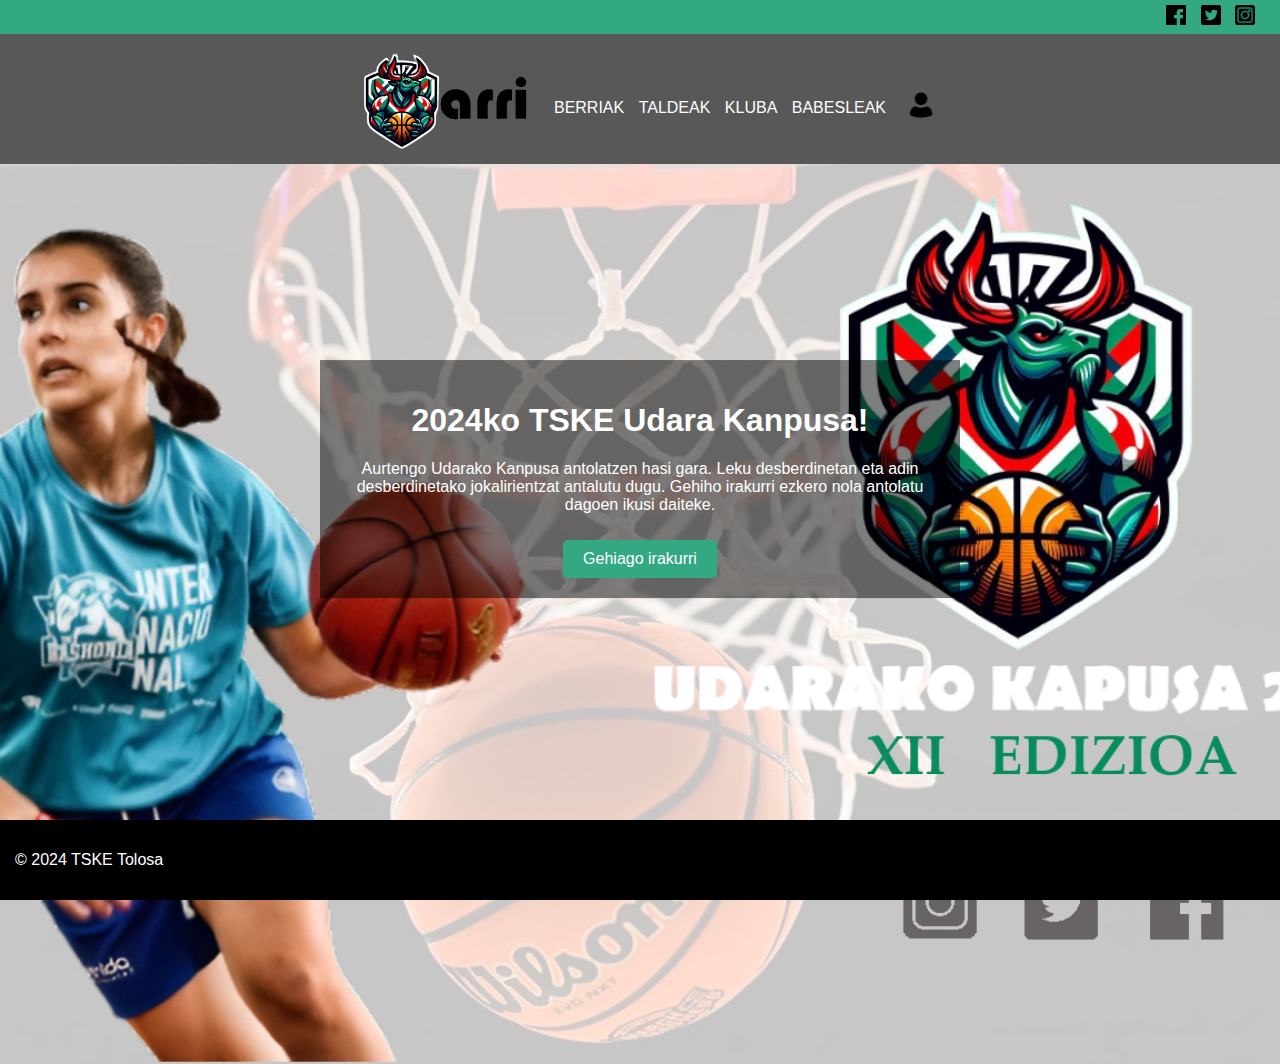
<file: index.html>
<!DOCTYPE html>
<html lang="eu">

<head>
  <meta charset="UTF-8">
  <meta name="viewport" content="width=device-width, initial-scale=1.0">
  <title>Tolosako Saskibaloiko Kirol Elkartea</title>
  <link rel="stylesheet" href="./css/styles.css">
</head>
<script src="chatbot.js"></script>

<body>
  <div class="top-bar">
    <div class="social-media">
      <a href="#" class="social-icon"><img src="./img/facebook_logo.png" alt="Facebook"></a>
      <a href="#" class="social-icon"><img src="./img/twitter_logo.png" alt="Twitter"></a>
      <a href="#" class="social-icon"><img src="./img/instagram_logo.png" alt="Instagram"></a>
    </div>
  </div>

  <header class="main-header">
    <div class="logo">
      <img src="./img/club_patrocinador_sin_fondo.png" alt="Logo del club" />
    </div>

    <nav>
      <input type="checkbox" id="nav" class="hidden" />
      <label for="nav" class="nav-open" style="display: inline-block; position: relative"><i></i><i></i><i></i></label>
      <div class="nav-container">
        <ul>
            <li><a href="news.html">berriak</a></li>
          <li class="has-submenu">
            <div class="backList">
              <a href="#">taldeak</a>
            </div>
            <div class="submenu">
              <ul>
                <li><a href="#">partiduak</a></li>
                <li><a href="#">estatistikak</a></li>
              </ul>
            </div>
          </li>
          <li class="has-submenu">
            <a href="#">kluba</a>
            <div class="submenu">
              <ul>
                <li><a href="historia.html">historia</a></li>
                <li><a href="organigrama.html">organigrama</a></li>
                <li><a href="#">instalazioak</a></li>
                <li><a href="kontaktua.html">kontaktua</a></li>
              </ul>
            </div>
          </li>
          <li><a href="#">babesleak</a></li>
        </ul>
      </div>
    </nav>
    <div class="login-icon">
      <a href="login.html"><img src="./img/login-icon.png" alt="Iniciar sesión" /></a>
    </div>
  </header>
  <div class="news-slider">
    <div class="slide">
      <img src="./img/CAMPUS VERANO.png" alt="Noticia 1">
      <div class="news-overlay">
        <h1>2024ko TSKE Udara Kanpusa!</h1>
        <p>Aurtengo Udarako Kanpusa antolatzen hasi gara. Leku desberdinetan eta adin desberdinetako
          jokalirientzat antalutu dugu. Gehiho irakurri ezkero nola antolatu dagoen ikusi daiteke.</p>
        <a href="./news/noticia1.html" class="read-more-btn">Gehiago irakurri</a>
      </div>
    </div>
    <div class="slide">
      <img src="./img/TSKE FINALERA.jpg" alt="Noticia 2">
      <div class="news-overlay">
        <h1>arri TSKE Gaztelu eta arri BKL Pagoeta, Gipuzkoako Nesken Liga finalera</h1>
        <p>Aurreko astean jokatutako partidua irabazi ondoren, Arri BKL Pagoeta taldeak finalera iritsi da.
          Partida horretan, taldearen defentsa eta erasoaren arteko oreka izugarria izan zen, eta horrek
          aukera eman zion taldeari finalerako txartela lortzeko.</p>
        <a href="./news/noticia2.html" class="read-more-btn">Gehiago irakurri</a>
      </div>
    </div>
    <div class="slide">
      <img src="./img/EL IGOERAA.jpeg" alt="Noticia 2">
      <div class="news-overlay">
        <h1>Euskal Ligarako Igoera Faseak</h1>
        <p>Jardunaldi honeta Euskal Ligarako Igoera faseak ditugu, Junior eta Kadete Errendimenduan.</p>
        <a href="./news/noticia3.html" class="read-more-btn">Gehiago irakurri</a>
      </div>
    </div>
    <main>
  </div>
  </main>
  <footer>
    <p>&copy; 2024 TSKE Tolosa</p>
  </footer>
  <script src="script.js"></script>
</body>

</html>
</file>
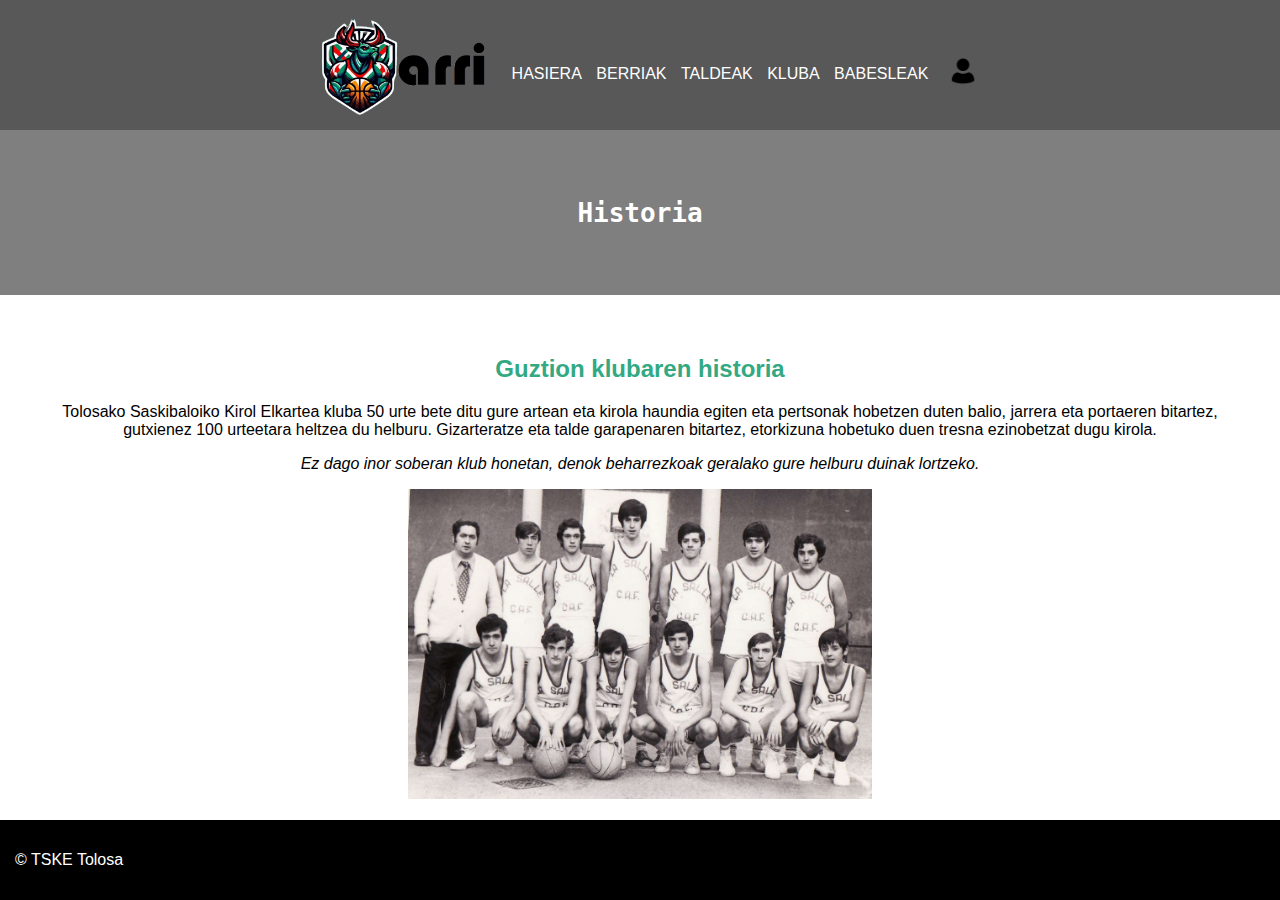
<file: historia.html>
<!DOCTYPE html>
<html lang="eu">

<head>
    <meta charset="UTF-8">
    <meta name="viewport" content="width=device-width, initial-scale=1.0">
    <title>Historia - Tolosako Saskibaloiko Kirol Elkartea</title>
    <link rel="stylesheet" href="./css/historia.css">
    <link rel="stylesheet" href="css/styles.css">
</head>

<body>
    <header class="main-header">
        <div class="logo">
            <img src="./img/club_patrocinador_sin_fondo.png" alt="Logo del club" />
        </div>

        <nav>
            <input type="checkbox" id="nav" class="hidden" />
            <label for="nav" class="nav-open"
                style="display: inline-block; position: relative"><i></i><i></i><i></i></label>
            <div class="nav-container">
                <ul>
                    <li><a href="index.html">hasiera</a></li>
                    <li><a href="news.html">berriak</a></li>
                    <li class="has-submenu">
                        <a href="#">taldeak</a>
                        <div class="submenu">
                            <ul>
                                <li><a href="#">partiduak</a></li>
                                <li><a href="#">estatistikak</a></li>
                            </ul>
                        </div>
                    </li>
                    <li class="has-submenu">
                        <a href="#">kluba</a>
                        <div class="submenu">
                            <ul>
                                <li><a href="historia.html">historia</a></li>
                                <li><a href="organigrama.html">organigrama</a></li>
                                <li><a href="#">instalazioak</a></li>
                                <li><a href="kontaktua.html">kontaktua</a></li>
                            </ul>
                        </div>
                    </li>
                    <li><a href="#">babesleak</a></li>
                </ul>
            </div>
        </nav>
        <div class="login-icon">
            <a href="login.html"><img src="./img/login-icon.png" alt="Iniciar sesión" /></a>
        </div>
    </header>
    <div class="header-orrialde-tituloa">
        <h1 style="font-family:monospace; position: relative;  z-index: 1;">Historia</h1>
    </div>
    <main>
        <section class="news-container">
            <div class="content">
                <div class="content-text">
                    <h2>Guztion klubaren historia</h2>
                    <p> Tolosako Saskibaloiko Kirol Elkartea kluba 50 urte bete ditu gure artean eta kirola haundia
                        egiten eta pertsonak hobetzen duten balio, jarrera eta portaeren bitartez,
                        gutxienez 100 urteetara heltzea du helburu. Gizarteratze eta talde garapenaren bitartez,
                        etorkizuna hobetuko duen tresna ezinobetzat dugu kirola.</p>
                    <p><i>Ez dago inor soberan klub honetan, denok beharrezkoak geralako gure helburu duinak
                            lortzeko.</i></p>
                </div>
                <div class="content-image">
                    <img class="historia-irudia" src="img/TSKE OLD TEAM.jpg" alt="IRUDIAK">
                </div>
            </div>
        </section>
    </main>
    <footer>
        <p>&copy; TSKE Tolosa </p>
    </footer>

    <script src="script.js"></script>
</body>

</html>
</file>
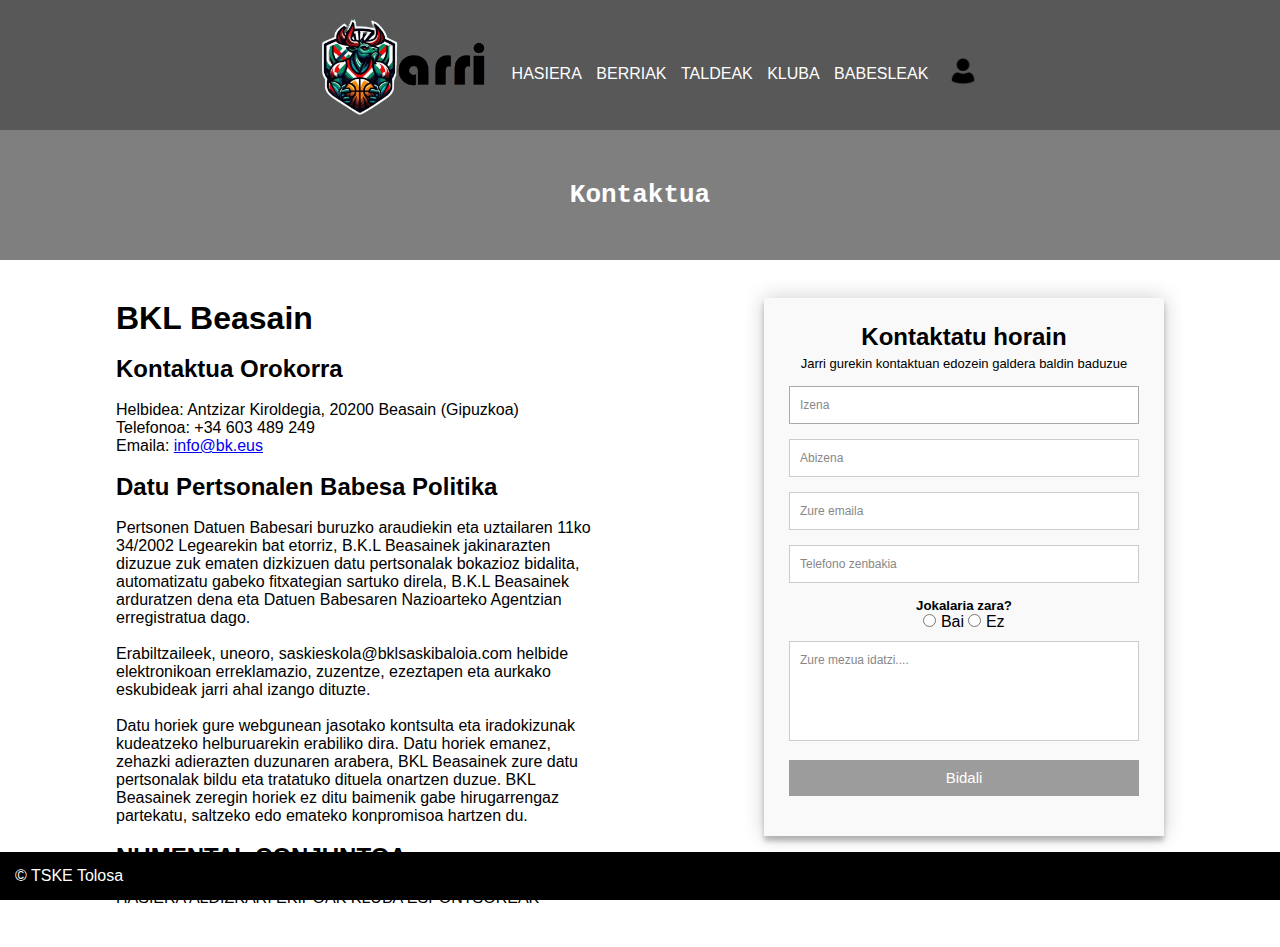
<file: kontaktua.html>
<!DOCTYPE html>
<html lang="eu">

<head>
    <meta charset="UTF-8">
    <meta name="viewport" content="width=device-width, initial-scale=1.0">
    <title>Kontaktua - Tolosako Saskibaloiko Kirol Elkartea</title>
    <link rel="stylesheet" href="./css/kontaktua.css">
</head>

<body>
    <header class="main-header">
        <div class="logo">
            <img src="./img/club_patrocinador_sin_fondo.png" alt="Logo del club" />
        </div>

        <nav>
            <input type="checkbox" id="nav" class="hidden" />
            <label for="nav" class="nav-open"
                style="display: inline-block; position: relative"><i></i><i></i><i></i></label>
            <div class="nav-container">
                <ul>
                    <li><a href="index.html">hasiera</a></li>
                    <li><a href="news.html">berriak</a></li>
                    <li class="has-submenu">
                        <a href="#">taldeak</a>
                        <div class="submenu">
                            <ul>
                                <li><a href="#">partiduak</a></li>
                                <li><a href="#">estatistikak</a></li>
                            </ul>
                        </div>
                    </li>
                    <li class="has-submenu">
                        <a href="#">kluba</a>
                        <div class="submenu">
                            <ul>
                                <li><a href="historia.html">historia</a></li>
                                <li><a href="organigrama.html">organigrama</a></li>
                                <li><a href="#">instalazioak</a></li>
                                <li><a href="kontaktua.html">kontaktua</a></li>
                            </ul>
                        </div>
                    </li>
                    <li><a href="#">babesleak</a></li>
                </ul>
            </div>
        </nav>
        <div class="login-icon">
            <a href="login.html"><img src="./img/login-icon.png" alt="Iniciar sesión" /></a>
        </div>
    </header>
    <div class="header-orrialde-tituloa">
        <h1 style="font-family:monospace; position: relative;  z-index: 1;">Kontaktua</h1>
    </div>
    <main>
        <div class="parent">
            <div class="div1">
                <div class="kontaktuaInformazioa">

                    <h1>BKL Beasain</h1>
                    <br />
                    <h2>Kontaktua Orokorra</h2>
                    <br />
                    <p>Helbidea: Antzizar Kiroldegia, 20200 Beasain (Gipuzkoa)</p>
                    <p>Telefonoa: +34 603 489 249</p>
                    <p>Emaila: <a href="mailto:info@bk.eus">info@bk.eus</a></p>
                    <br />
                    <h2>Datu Pertsonalen Babesa Politika</h2>
                    <br />
                    <p>Pertsonen Datuen Babesari buruzko araudiekin eta uztailaren 11ko 34/2002 Legearekin bat etorriz,
                        B.K.L Beasainek jakinarazten dizuzue zuk ematen dizkizuen datu pertsonalak bokazioz bidalita,
                        automatizatu gabeko fitxategian sartuko direla, B.K.L Beasainek arduratzen dena eta Datuen
                        Babesaren Nazioarteko Agentzian erregistratua dago.</p>
                    <br />

                    <p>Erabiltzaileek, uneoro, saskieskola@bklsaskibaloia.com helbide elektronikoan erreklamazio,
                        zuzentze, ezeztapen eta aurkako eskubideak jarri ahal izango dituzte.</p> <br />

                    <p>Datu horiek gure webgunean jasotako kontsulta eta iradokizunak kudeatzeko helburuarekin erabiliko
                        dira. Datu horiek emanez, zehazki adierazten duzunaren arabera, BKL Beasainek zure datu
                        pertsonalak bildu eta tratatuko dituela onartzen duzue. BKL Beasainek zeregin horiek ez ditu
                        baimenik gabe hirugarrengaz partekatu, saltzeko edo emateko konpromisoa hartzen du.</p> <br />

                    <h2>NUMENTAL CONJUNTOA</h2> <br />

                    <p>HASIERA ALDIZKARI EKIPOAK KLUBA ESPONTSOREAK</p>
                </div>
            </div>
            <div class="div2">
                <section class="news-container">
                    <div class="content">
                        <div class="content-text">
                            <div class="container">
                                <form id="contact" action="" method="post">
                                    <h2>Kontaktatu horain</h2>
                                    <h4>Jarri gurekin kontaktuan edozein galdera baldin baduzue</h4>
                                    <fieldset>
                                        <input placeholder="Izena" type="text" tabindex="1" required autofocus>
                                    </fieldset>
                                    <fieldset>
                                        <input placeholder="Abizena" type="text" tabindex="1" required autofocus>
                                    </fieldset>
                                    <fieldset>
                                        <input placeholder="Zure emaila" type="email" tabindex="2" required>
                                    </fieldset>
                                    <fieldset>
                                        <input placeholder="Telefono zenbakia" type="tel" tabindex="3" required>
                                    </fieldset>
                                    <fieldset>
                                        <h5>Jokalaria zara?</h5>
                                        <input type="radio" id="jokalaria" name="jokalaria" value="jokalaria">
                                        <label for="jokalaria">Bai</label>
                                        <input type="radio" id="nojokalaria" name="jokalaria" value="ezjokalaria">
                                        <label for="ezjokalaria">Ez</label>
                                    </fieldset>
                                    <fieldset>
                                        <textarea placeholder="Zure mezua idatzi...." tabindex="5" required></textarea>
                                    </fieldset>
                                    <fieldset>
                                        <button name="submit" type="submit" id="contact-submit"
                                            data-submit="...Sending">Bidali</button>
                                    </fieldset>
                                </form>
                            </div>

                        </div>
                    </div>
                </section>
            </div>
        </div>
    </main>
    <footer>
        <p>&copy; TSKE Tolosa </p>
    </footer>
</body>

</html>
</file>
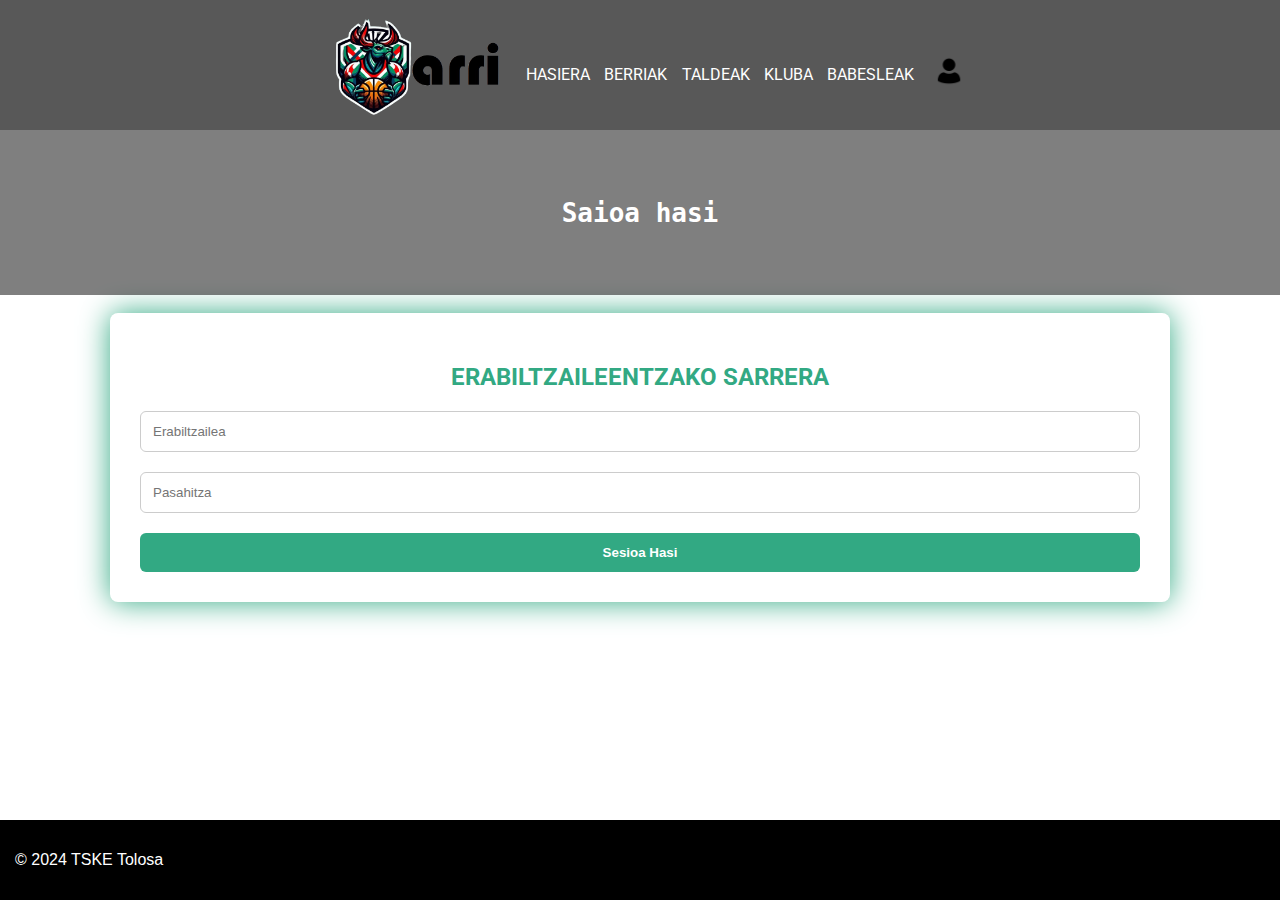
<file: login.html>
<!DOCTYPE html>
<html lang="eu">
<head>
    <meta charset="UTF-8">
    <meta name="viewport" content="width=device-width, initial-scale=1.0">
    <title>SAIOA HASI - Tolosako Saskibaloiko Kirol Elkartea</title>
    <link rel="stylesheet" href="./css/styles.css">
    <link href="https://fonts.googleapis.com/css2?family=Roboto:wght@400;700&display=swap" rel="stylesheet">
</head>

<body>
    <header class="main-header">
        <div class="logo">
          <img src="./img/club_patrocinador_sin_fondo.png" alt="Logo del club" />
        </div>
    
        <nav>
          <input type="checkbox" id="nav" class="hidden" />
          <label for="nav" class="nav-open" style="display: inline-block; position: relative"><i></i><i></i><i></i></label>
          <div class="nav-container">
            <ul>
              <li><a href="index.html">hasiera</a></li>
              <li><a href="news.html">berriak</a></li>
              <li class="has-submenu">
                <a href="#">taldeak</a>
                <div class="submenu">
                  <ul>
                    <li><a href="#">partiduak</a></li>
                    <li><a href="#">estatistikak</a></li>
                  </ul>
                </div>
              </li>
              <li class="has-submenu">
                <a href="#">kluba</a>
                <div class="submenu">
                  <ul>
                    <li><a href="historia.html">historia</a></li>
                    <li><a href="organigrama.html">organigrama</a></li>
                    <li><a href="#">instalazioak</a></li>
                    <li><a href="kontaktua.html">kontaktua</a></li>
                  </ul>
                </div>
              </li>
              <li><a href="#">babesleak</a></li>
            </ul>
          </div>
        </nav>
        <div class="login-icon">
          <a href="login.html"><img src="./img/login-icon.png" alt="Iniciar sesión" /></a>
        </div>
      </header>
    <div class="header-orrialde-tituloa">
        <h1 style="font-family:monospace; position: relative;  z-index: 1;">Saioa hasi</h1>
    </div>
    <br>
    <div style="text-align: center;">
        <form class="login-form" action="procesar_login.php" method="post">
            <h2>ERABILTZAILEENTZAKO SARRERA</h2>
            <input type="text" name="username" placeholder="Erabiltzailea" required>
            <br>
            <input type="password" name="password" placeholder="Pasahitza" required>
            <br>
            <input type="submit" value="Sesioa Hasi">
        </form>
    </div>
    <footer>
        <p>&copy; 2024 TSKE Tolosa</p>
    </footer>
</body>

</html>
</file>
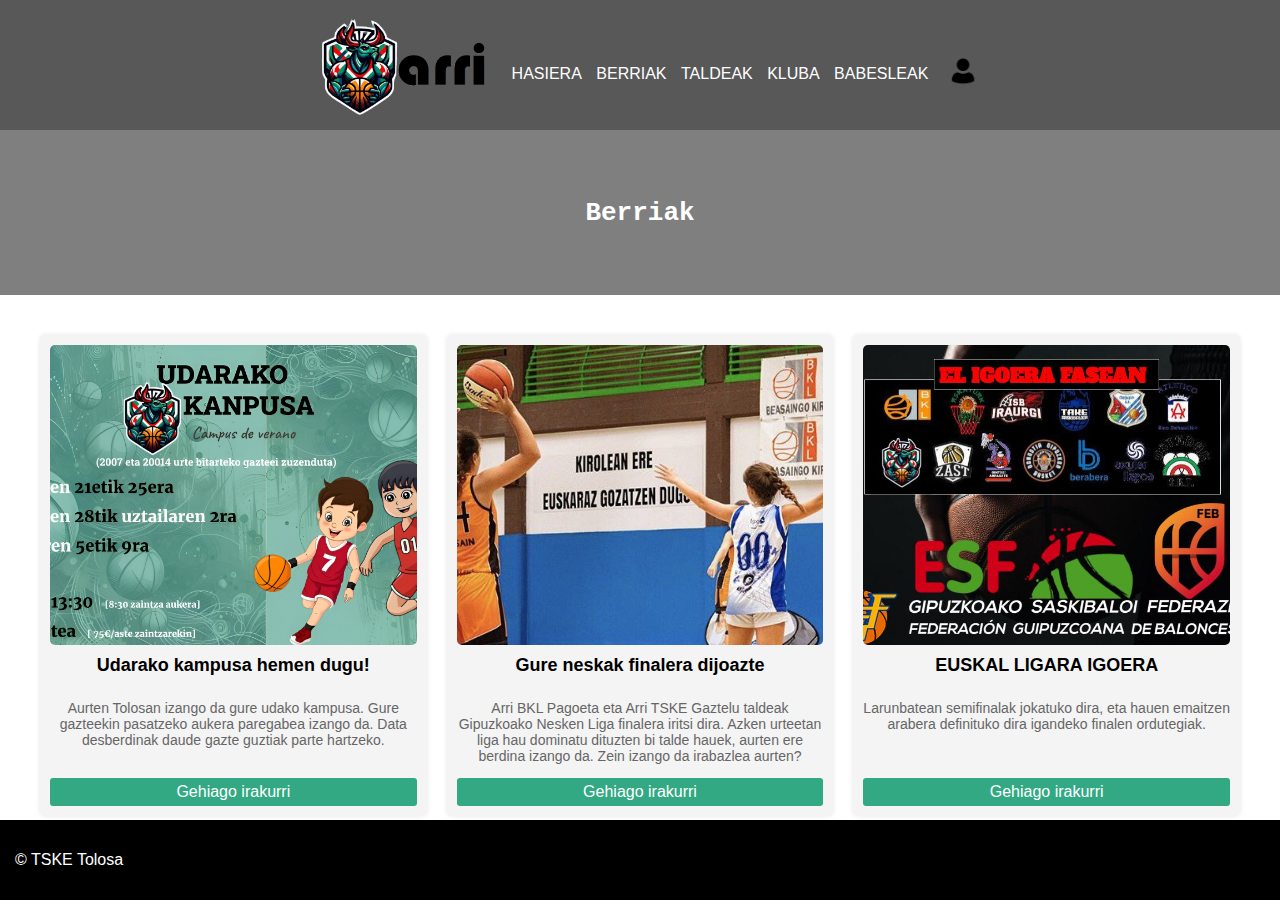
<file: news.html>
<!DOCTYPE html>
<html lang="eu">

<head>
    <meta charset="UTF-8">
    <meta name="viewport" content="width=device-width, initial-scale=1.0">
    <title>BERRIAK - Tolosako Saskibaloiko Kirol Elkartea</title>
    <link rel="stylesheet" href="./css/news.css">
</head>

<body>
    <header class="main-header">
        <div class="logo">
            <img src="./img/club_patrocinador_sin_fondo.png" alt="Logo del club" />
        </div>

        <nav>
            <input type="checkbox" id="nav" class="hidden" />
            <label for="nav" class="nav-open"
                style="display: inline-block; position: relative"><i></i><i></i><i></i></label>
            <div class="nav-container">
                <ul>
                    <li><a href="index.html">hasiera</a></li>
                    <li><a href="news.html">berriak</a></li>
                    <li class="has-submenu">
                        <a href="#">taldeak</a>
                        <div class="submenu">
                            <ul>
                                <li><a href="#">partiduak</a></li>
                                <li><a href="#">estatistikak</a></li>
                            </ul>
                        </div>
                    </li>
                    <li class="has-submenu">
                        <a href="#">kluba</a>
                        <div class="submenu">
                            <ul>
                                <li><a href="historia.html">historia</a></li>
                                <li><a href="organigrama.html">organigrama</a></li>
                                <li><a href="#">instalazioak</a></li>
                                <li><a href="kontaktua.html">kontaktua</a></li>
                            </ul>
                        </div>
                    </li>
                    <li><a href="#">babesleak</a></li>
                </ul>
            </div>
        </nav>
        <div class="login-icon">
            <a href="login.html"><img src="./img/login-icon.png" alt="Iniciar sesión" /></a>
        </div>
    </header>
    <div class="header-orrialde-tituloa">
        <h1 style="font-family:monospace; position: relative;  z-index: 1;">Berriak</h1>
    </div>
    <main>
        <section class="news-container">
            <div class="news-item">
                <img src="./img/UDARAKO KANPUSA.jpeg" alt="El titán Poirier machaca al Girona">
                <h2>Udarako kampusa hemen dugu!</h2>
                <p>Aurten Tolosan izango da gure udako kampusa.
                    Gure gazteekin pasatzeko aukera paregabea izango da.
                    Data desberdinak daude gazte guztiak parte hartzeko.</p>
                <a href="./news/noticia1.html" class="read-more-btn">Gehiago irakurri</a>
            </div>

            <div class="news-item">
                <img src="./img/TSKE FINALERA.jpg" alt="Título de la Noticia 2">
                <h2>Gure neskak finalera dijoazte</h2>
                <p>Arri BKL Pagoeta eta Arri TSKE Gaztelu taldeak Gipuzkoako Nesken Liga finalera iritsi dira.
                    Azken urteetan liga hau dominatu dituzten bi talde hauek, aurten ere berdina izango da.
                    Zein izango da irabazlea aurten?</p>
                <a href="./news/noticia2.html" class="read-more-btn">Gehiago irakurri</a>
            </div>

            <div class="news-item">
                <img src="./img/EL IGOERA FASEA.jpg" alt="Título de la Noticia 3">
                <h2>EUSKAL LIGARA IGOERA </h2>
                <p>Larunbatean semifinalak jokatuko dira, eta hauen emaitzen arabera definituko dira igandeko finalen
                    ordutegiak.</p>
                <a href="./news/noticia3.html" class="read-more-btn">Gehiago irakurri</a>
            </div>
        </section>
    </main>

    <footer>
        <p>&copy; TSKE Tolosa </p>
    </footer>

    <script src="script.js"></script>
</body>

</html>
</file>
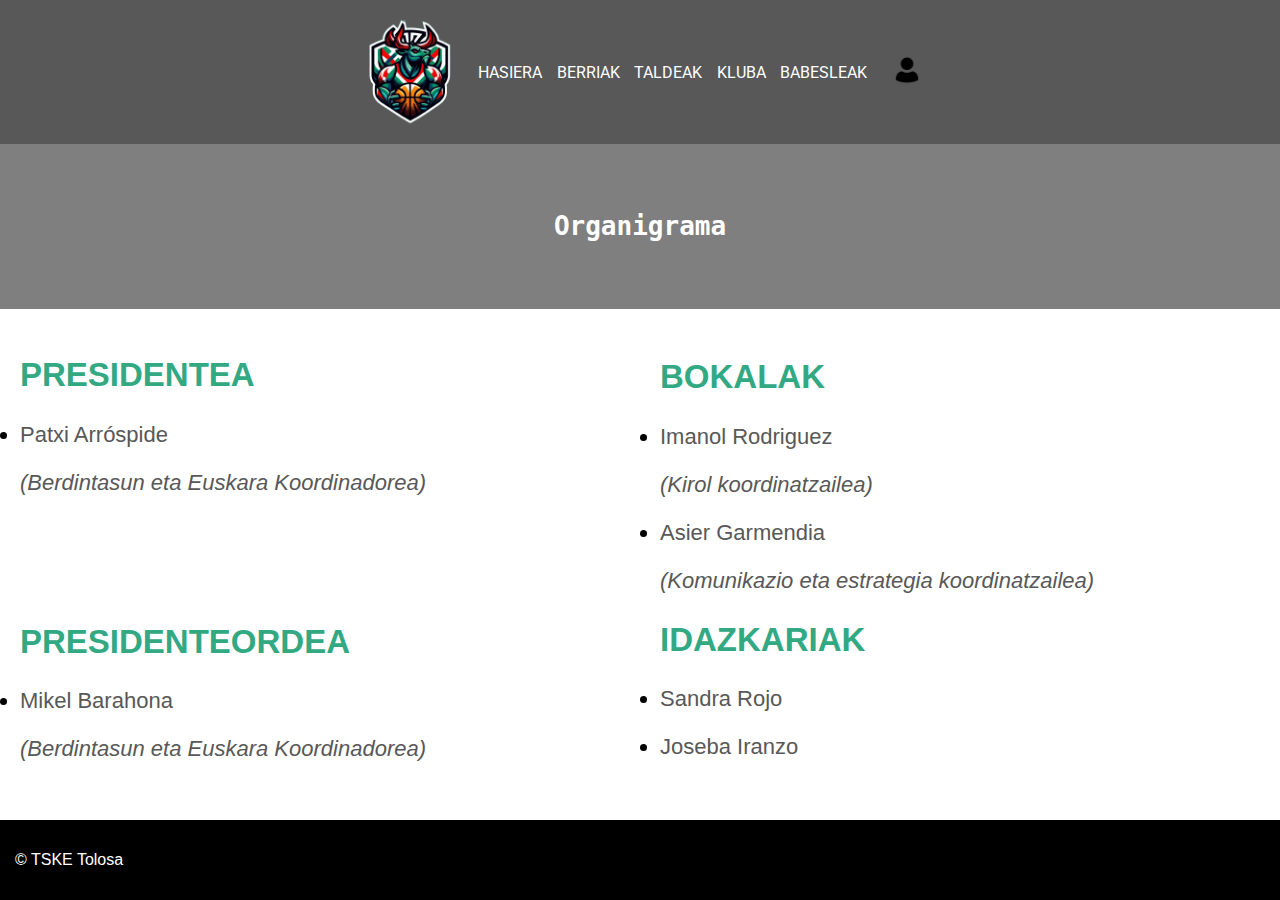
<file: organigrama.html>
<!DOCTYPE html>
<html lang="eu">

<head>
    <meta charset="UTF-8">
    <meta name="viewport" content="width=device-width, initial-scale=1.0">
    <title>ORGANIGRAMA - Tolosako Saskibaloiko Kirol Elkartea</title>
    <link rel="stylesheet" href="/css/historia.css">
    <link href="https://fonts.googleapis.com/css2?family=Roboto:wght@400;700&display=swap" rel="stylesheet">
    <style>
        .content {
            display: flex;
            align-items: center;
            max-width: 1500px;
            /* Ajusta el ancho máximo según tu preferencia */
            margin: auto;
            /* Centra el contenido en la pantalla */
            text-align: center;
            /* Centrar el texto */
        }

        .content-text {
            flex: 1;
            /* Para que ocupe todo el espacio restante */
            padding: 20px;
            text-align: left;
            font-size: 22px;
            /* Aumenta el tamaño de la fuente */
        }

        .content-text h2 {
            color: #32a983;
        }

        .content-text p {
            color: #585858;
        }

        .content-image {
            flex: 1;
            /* Para que ocupe todo el espacio restante */
            text-align: left;
        }

        .content-image img {
            max-width: 100%;
            /* Para asegurarse de que la imagen no desborde su contenedor */
            height: auto;
            margin-top: 20px;
            /* Espacio superior */
            max-height: 90vh;
            /* Aumenta la altura máxima de la imagen */
        }
    </style>
</head>

<body>
    <header class="main-header">
        <div class="logo">
            <img src="/img/logo_equipo_sin_fondo.png" alt="Logo del club">
        </div>
        <nav>
            <ul>
                <li><a href="index.html">hasiera</a></li>
                <li><a href="news.html">Berriak</a></li>
                <li class="has-submenu"><a href="#">Taldeak</a>
                    <div class="submenu">
                        <a href="#">Partiduak</a>
                        <a href="#">Estatistikak</a>
                    </div>
                </li>
                <li class="has-submenu"><a href="historia.html">Kluba</a>
                    <div class="submenu">
                        <a href="historia.html">Historia</a>
                        <a href="organigrama.html">Organigrama</a>
                        <a href="#">Instalazioak</a>
                        <a href="kontaktua.html">Kontaktua</a>
                    </div>
                </li>
                <li><a href="contact.php">Babesleak</a></li>
                <!-- Agregar el ícono de inicio de sesión -->
                <li class="login-icon"><a href="login.html"><img src="./img/login-icon.png" alt="Iniciar sesión"></a>
                </li>
                <!-- Enlaces adicionales según tus necesidades -->
            </ul>
        </nav>
    </header>
    <div class="header-orrialde-tituloa">
        <h1 style="font-family:monospace; position: relative;  z-index: 1;">Organigrama</h1>
    </div>

    <div class="content">
        <div class="content-text">
            <h2>PRESIDENTEA</h2>
            <li>
                <p> Patxi Arróspide</p>
            </li>
            <p><i>(Berdintasun eta Euskara Koordinadorea)</i></p>
            <br><br><br>
            <h2>PRESIDENTEORDEA</h2>
            <li>
                <p> Mikel Barahona</p>
            </li>
            <p><i>(Berdintasun eta Euskara Koordinadorea)</i></p>
        </div>
        <div class="content-text">
            <h2>BOKALAK</h2>
            <li>
                <p> Imanol Rodriguez</p>
            </li>
            <p><i>(Kirol koordinatzailea)</i></p>
            <li>
                <p> Asier Garmendia</p>
            </li>
            <p><i>(Komunikazio eta estrategia koordinatzailea)</i></p>
            <h2>IDAZKARIAK</h2>
            <li>
                <p> Sandra Rojo</p>
            </li>
            <li>
                <p> Joseba Iranzo</p>
            </li>
        </div>
    </div>

    <footer>
        <p>&copy; TSKE Tolosa </p>
    </footer>
</body>

</html>
</file>
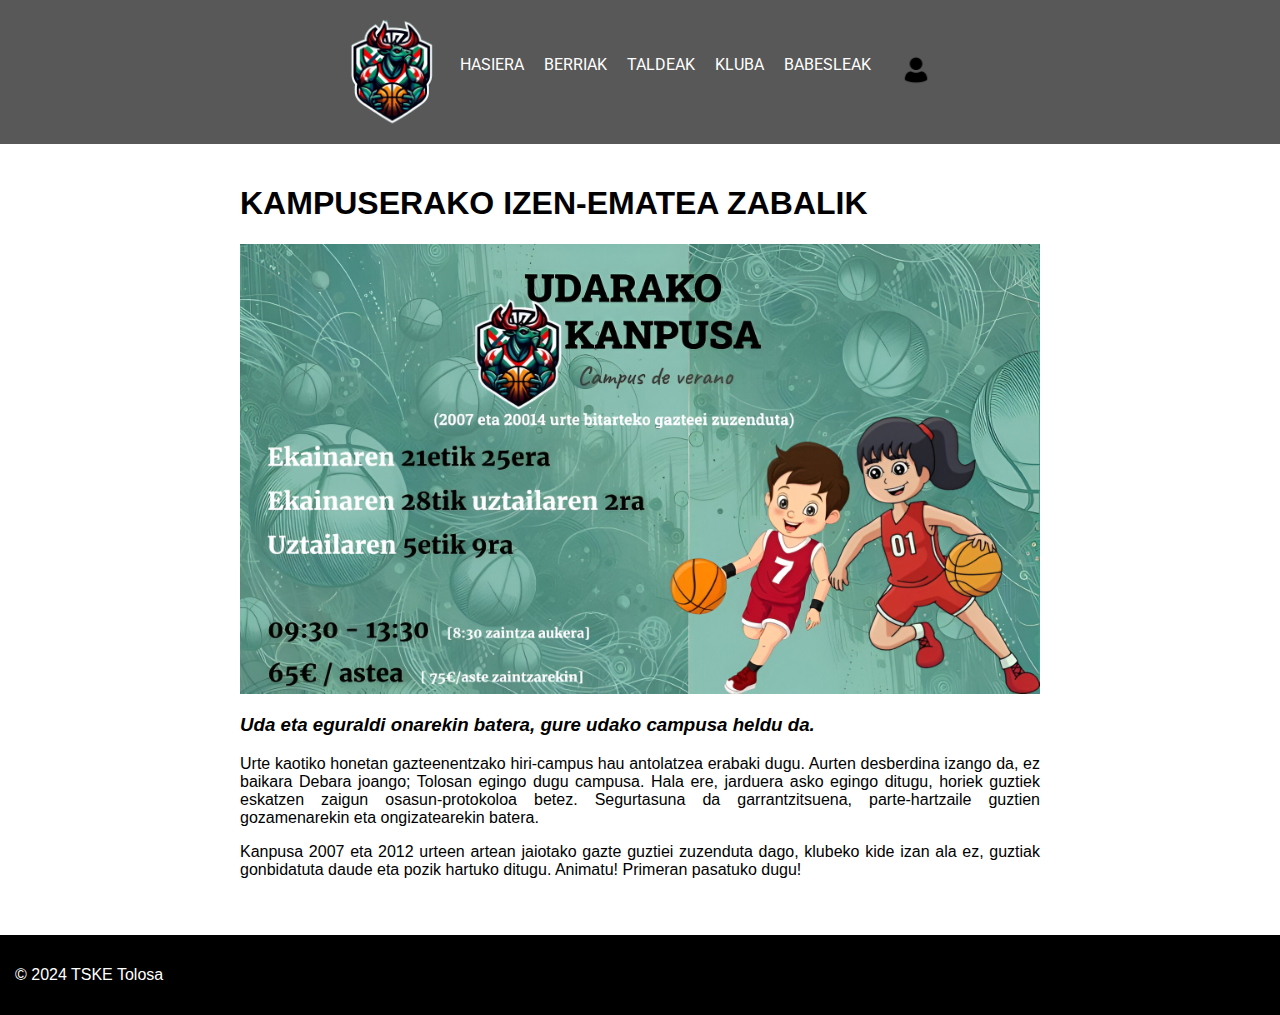
<file: news/noticia1.html>
<!DOCTYPE html>
<html lang="es">
<head>
    <meta charset="UTF-8">
    <meta name="viewport" content="width=device-width, initial-scale=1.0">
    <title>UDARAKO KANPUSA - BERRIAK - Tolosako Saskibaloiko Kirol Elkartea</title>
    <link rel="stylesheet" href="/css/noticias.css">
    <link href="https://fonts.googleapis.com/css2?family=Roboto:wght@400;700&display=swap" rel="stylesheet">
</head>
<body>
    <header class="main-header">
        <div class="logo">
            <img src="/img/logo_equipo_sin_fondo.png" alt="Logo del club">
        </div>
        <nav>
            <ul>
                <li><a href="/index.html">Hasiera</a></li>
                <li><a href="news.html">Berriak</a></li>
                <li class="has-submenu"><a href="#">Taldeak</a>
                    <div class="submenu">
                        <a href="#">Partiduak</a>
                        <a href="#">Estatistikak</a>
                    </div>
                </li>
                <li class="has-submenu"><a href="#">Kluba</a>
                    <div class="submenu">
                        <a href="#">Historia</a>
                        <a href="#">Organigrama</a>
                        <a href="#">Instalazioak</a>
                        <a href="#">Kontaktua</a>
                    </div>
                </li>
                <li><a href="contact.php">Babesleak</a></li>
                <!-- Agregar el ícono de inicio de sesión -->
                <li class="login-icon"><a href="/login.html"><img src="/img/login-icon.png" alt="Iniciar sesión"></a></li>
                <!-- Enlaces adicionales según tus necesidades -->
            </ul>
        </nav>
    </header>

    <main>
        <article class="news">
            <h1>KAMPUSERAKO IZEN-EMATEA ZABALIK</h1>
            <img src="/img/UDARAKO KANPUSA.jpeg" alt="Imagen de la noticia">
            <div class="news-content">
                <h3><i>Uda eta eguraldi onarekin batera, gure udako campusa heldu da.</i></h3>

                <p>Urte kaotiko honetan gazteenentzako hiri-campus hau antolatzea erabaki dugu. 
                    Aurten desberdina izango da, ez baikara Debara joango; Tolosan egingo dugu campusa. 
                    Hala ere, jarduera asko egingo ditugu, horiek guztiek eskatzen zaigun osasun-protokoloa betez. 
                    Segurtasuna da garrantzitsuena, parte-hartzaile guztien gozamenarekin eta ongizatearekin batera.</p>

                <p>Kanpusa 2007 eta 2012 urteen artean jaiotako gazte guztiei zuzenduta dago, klubeko kide izan ala ez, 
                guztiak gonbidatuta daude eta pozik hartuko ditugu. Animatu! Primeran pasatuko dugu!</p>
            </div>
        </article>
    </main>

    <footer>
        <p>&copy; 2024 TSKE Tolosa</p>
    </footer>
</body>
</html>
</file>
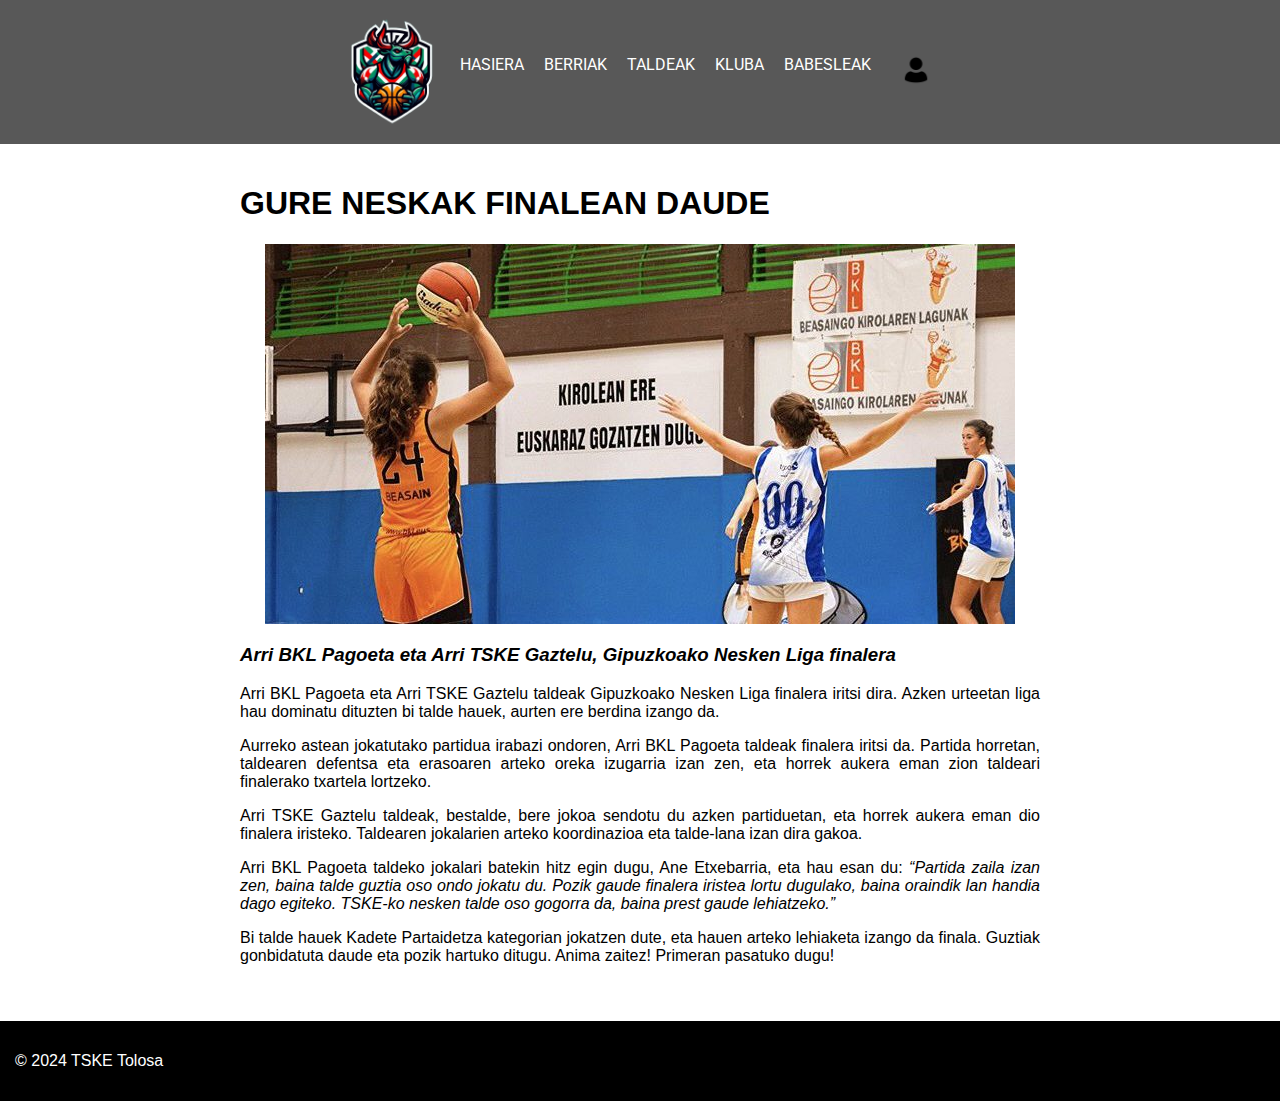
<file: news/noticia2.html>
<!DOCTYPE html>
<html lang="es">
<head>
    <meta charset="UTF-8">
    <meta name="viewport" content="width=device-width, initial-scale=1.0">
    <title>GURE NESKAK FINALEAN - BERIAK - Tolosako Saskibaloiko Kirol Elkartea</title>
    <link rel="stylesheet" href="/css/noticias.css">
    <link href="https://fonts.googleapis.com/css2?family=Roboto:wght@400;700&display=swap" rel="stylesheet">
</head>
<body>
    <header class="main-header">
        <div class="logo">
            <img src="/img/logo_equipo_sin_fondo.png" alt="Logo del club">
        </div>
        <nav>
            <ul>
                <li><a href="/index.html">Hasiera</a></li>
                <li><a href="/news.html">Berriak</a></li>
                <li class="has-submenu"><a href="#">Taldeak</a>
                    <div class="submenu">
                        <a href="#">Partiduak</a>
                        <a href="#">Estatistikak</a>
                    </div>
                </li>
                <li class="has-submenu"><a href="#">Kluba</a>
                    <div class="submenu">
                        <a href="#">Historia</a>
                        <a href="#">Organigrama</a>
                        <a href="#">Instalazioak</a>
                        <a href="#">Kontaktua</a>
                    </div>
                </li>
                <li><a href="contact.php">Babesleak</a></li>
                <!-- Agregar el ícono de inicio de sesión -->
                <li class="login-icon"><a href="/login.html"><img src="/img/login-icon.png" alt="Sesioa hasi"></a></li>
                <!-- Enlaces adicionales según tus necesidades -->
            </ul>
        </nav>
    </header>

    <main>
        <article class="news">
            <h1>GURE NESKAK FINALEAN DAUDE</h1>
            <img src="/img/TSKE FINALERA.jpg" alt="Imagen de la noticia">
            <div class="news-content">
                <h3><i>Arri BKL Pagoeta eta Arri TSKE Gaztelu, Gipuzkoako Nesken Liga finalera</i></h3>

                <p>Arri BKL Pagoeta eta Arri TSKE Gaztelu taldeak Gipuzkoako Nesken Liga finalera iritsi dira. 
                    Azken urteetan liga hau dominatu dituzten bi talde hauek, aurten ere berdina izango da.</p>
                
                <p>Aurreko astean jokatutako partidua irabazi ondoren, Arri BKL Pagoeta taldeak finalera iritsi da. 
                    Partida horretan, taldearen defentsa eta erasoaren arteko oreka izugarria izan zen, eta horrek 
                    aukera eman zion taldeari finalerako txartela lortzeko.</p>
                
                <p>Arri TSKE Gaztelu taldeak, bestalde, bere jokoa sendotu du azken partiduetan, 
                    eta horrek aukera eman dio finalera iristeko. 
                    Taldearen jokalarien arteko koordinazioa eta talde-lana izan dira gakoa.</p>
                
                <p>Arri BKL Pagoeta taldeko jokalari batekin hitz egin dugu, Ane Etxebarria, eta hau esan du: 
                    <i>“Partida zaila izan zen, baina talde guztia oso ondo jokatu du. Pozik gaude finalera iristea lortu dugulako, 
                    baina oraindik lan handia dago egiteko. TSKE-ko nesken talde oso gogorra da, baina prest gaude lehiatzeko.”</i></p>
                
                <p>Bi talde hauek Kadete Partaidetza kategorian jokatzen dute, eta hauen arteko lehiaketa izango da finala. 
                    Guztiak gonbidatuta daude eta pozik hartuko ditugu. Anima zaitez! Primeran pasatuko dugu!</p>
            </div>
        </article>
    </main>

    <footer>
        <p>&copy; 2024 TSKE Tolosa</p>
    </footer>
</body>
</html>
</file>
<file: css/styles.css>
body {
  font-family: "Arial", sans-serif;
  margin: 0;
  padding: 0;
  overflow: hidden;
}

.top-bar {
  background-color: #32a983;
  color: #fff;
  padding: 5px;
  text-align: right;
}

.social-media {
  margin-right: 20px;
}

.social-icon {
  color: #fff;
  margin-left: 10px;
  text-decoration: none;
}

.main-header {
  background-color: #585858;
  color: #fff;
  padding: 10px;
  display: flex;
  justify-content: center;
  /* Centrar el contenido horizontalmente */
  align-items: center;
  /* Centrar el contenido verticalmente */
  text-transform: uppercase;
}

.main-header a {
  font-family: "Roboto", sans-serif;
  /* Establecer el estilo de letra a Roboto */
  color: #fff;
  /* Color de letra blanco por defecto */
  text-decoration: none;
  transition: color 0.3s;
  /* Transición de color durante 0.3 segundos */
}

.main-header a:hover {
  color: #32a983;
  /* Cambiar el color al pasar el ratón */
}

.logo img {
  max-width: 200px;
  max-height: 120px;
  margin-right: 10px;
  /* Añadir un margen derecho al logo */
}

nav ul {
  text-align: center;
  align-items: center;
  list-style-type: none;
  margin: 0;
  padding: 0;
  display: flex;
}

nav ul li {
  margin-right: 20px;
}

.news-slider {
  width: 100%;
  height: 100vh;
  position: relative;
  overflow: hidden;
  display: flex;
  align-items: center;
  /* Centrar verticalmente el contenido */
}

.slide {
  width: 100%;
  height: 100%;
  display: flex;
  position: absolute;
}

.slide img {
  width: 100%;
  height: 100%;
  object-fit: cover;
}

.news-overlay {
  background: rgba(0, 0, 0, 0.5);
  color: #fff;
  position: absolute;
  top: 35%;
  left: 50%;
  transform: translate(-50%, -50%);
  padding: 20px;
  text-align: center;
}

.news-overlay h2 {
  margin-bottom: 10px;
}

.read-more-btn {
  background-color: #32a983;
  /* Cambiar el color del botón al color de las redes sociales */
  color: #fff;
  padding: 10px 20px;
  text-decoration: none;
  border-radius: 5px;
  display: inline-block;
  margin-top: 10px;
}

main {
  text-align: center;
  padding: 20px;
}

footer {
  background-color: #000;
  color: #fff;
  padding: 15px;
  position: fixed;
  bottom: 0;
  width: 100%;
}

.social-icon img {
  width: 20px;
  /* Ajusta este valor según el tamaño deseado */
  height: auto;
}

/* Estilos para los submenús */
.submenu {
  display: none;
  position: absolute;
  background-color: #0303039d;
  min-width: 120px;
  z-index: 1;
}

.submenu a {
  padding: 10px 15px;
  display: block;
  color: #ddd;
  text-decoration: none;
}

.submenu a:hover {
  background-color: #ddd;
}

.has-submenu:hover .submenu,
.submenu:hover {
  display: block;
  z-index: 1;
}

.login-icon {
  margin-top: 1em;
  margin-left: 10px;
  display: inline-block;
  vertical-align: middle;
}

.login-icon img {
  width: 30px;
  height: auto;
}

nav ul {
  margin: 0;
  padding: 0;
  list-style-type: none;
  display: inline-block;
}

nav ul li {
  display: inline-block;
  margin-right: 10px;
  vertical-align: middle;
}

/* For: login.html */

.header-orrialde-tituloa {
  background-image: url("https://www.gisaski.eus/site/contenido/media/header-page.jpg");
  background-size: cover;
  background-position: center;
  color: #fff;
  padding: 50px;
  text-align: center;
  position: relative;
}

.header-orrialde-tituloa:before {
  content: "";
  position: absolute;
  top: 0;
  left: 0;
  width: 100%;
  height: 100%;
  background-color: rgba(0, 0, 0, 0.5);
}

.login-form {
  position: center;
  max-width: 1000px;
  margin: 0 auto;
  background: #fff;
  padding: 30px;
  border-radius: 8px;
  box-shadow: 0 0 30px #32a983;
}

.login-form h2 {
  margin-bottom: 20px;
  font-family: "Roboto", sans-serif;
}

.login-form input[type="text"],
.login-form input[type="password"] {
  width: 100%;
  padding: 12px;
  margin-bottom: 20px;
  border: 1px solid #ccc;
  border-radius: 6px;
  box-sizing: border-box;
}

.login-form input[type="submit"] {
  width: 100%;
  background: #32a983;
  color: #fff;
  border: none;
  padding: 12px;
  border-radius: 6px;
  cursor: pointer;
  font-weight: bold;
}

.login-form input[type="submit"]:hover {
  background: rgb(102, 180, 155);
}

.menu-toggle {
  display: none;
  font-size: 24px;
  cursor: pointer;
}

.mobile-menu {
  display: none;
}

.menu-toggle {
  display: none;
  font-size: 24px;
  cursor: pointer;
}

.mobile-menu {
  display: none;
}

@media screen and (max-width: 889px) {

.submenu {
  margin-left: -17em;
}

.nav-container {
  position: fixed;
  top: 0;
  left: 0;
  height: 100%;
  width: 100%;
  z-index: -1;
  transition: all 0.2s ease;

  ul {
    position: fixed;
    top: 20%;
    transform: translateY(-50%);
    width: 100%;
    display: inline-grid;
    margin-top: 2em;
    margin-left: 3em;

    li {
      display: block;
      width: 100%;
      text-align: right;
      margin-bottom: 10px;
      position: relative;
      right: 2em;
      text-align: end;
      top: 13em;

      &:nth-child(1) a {
        transition-delay: 0.2s;
      }

      &:nth-child(2) a {
        transition-delay: 0.3s;
      }

      &:nth-child(3) a {
        transition-delay: 0.4s;
      }

      &:nth-child(4) a {
        transition-delay: 0.5s;
      }

      a {
        padding: 10px 25px;
        opacity: 0;
        color: white;
        font-size: 24px;
        font-weight: 600;
        transform: translateY(-20px);
        transition: all 0.2s ease;
      }

      position: relative;
      right: 2em;
      text-align: end;
    }

  }
}

.nav-open {
  position: fixed;
  right: 10px;
  top: 10px;
  display: block;
  width: 48px;
  height: 48px;
  cursor: pointer;
  z-index: 9999;
  border-radius: 50%;

  i {
    display: block;
    width: 20px;
    height: 2px;
    background: white;
    border-radius: 2px;
    margin-left: 14px;
  }

  i:nth-child(1) {
    margin-top: 16px;
  }

  i:nth-child(2) {
    margin-top: 4px;
    opacity: 1;
  }

  i:nth-child(3) {
    margin-top: 4px;
  }

  .nav-open {
    display: inline-block;
    position: relative;
  }
}

#nav:checked+.nav-open {
  transform: rotate(45deg);

  i {
    background: white;
    transition: transform 0.2s ease;

    &:nth-child(1) {
      transform: translateY(6px) rotate(180deg);
    }

    &:nth-child(2) {
      opacity: 0;
    }

    &:nth-child(3) {
      transform: translateY(-6px) rotate(90deg);
    }
  }
}

#nav:checked~.nav-container {
  z-index: 9990;
  opacity: 1;

  ul li a {
    opacity: 1;
    transform: translateY(0);
  }
}
}

.hidden {
  display: none;
}

h2{
  color: #32a983;
}

/*NEWS*/

/*KONTAKTUA*/
</file>
<file: css/historia.css>
/* Estilos generales */
body {
  overflow: auto;
  font-family: "Arial", sans-serif;
  margin: 0;
  padding: 0;
}

.top-bar {
  background-color: #32a983;
  color: #fff;
  padding: 5px;
  text-align: right;
}

.social-media {
  margin-right: 20px;
}

.social-icon {
  color: #fff;
  margin-left: 10px;
  text-decoration: none;
}

.main-header {
  background-color: #585858;
  color: #fff;
  padding: 10px;
  display: flex;
  justify-content: center;
  align-items: center;
  text-transform: uppercase;
}

.main-header a {
  font-family: "Roboto", sans-serif;
  color: #fff;
  text-decoration: none;
  transition: color 0.3s;
}

.main-header a:hover {
  color: #32a983;
}

.logo img {
  max-width: 200px;
  max-height: 120px;
  margin-right: 10px;
}

nav ul {
  text-align: center;
  align-items: center;
  list-style-type: none;
  margin: 0;
  padding: 0;
  display: flex;
}

nav ul li {
  margin-right: 20px;
}

footer {
  background-color: #000;
  color: #fff;
  padding: 15px;
  position: fixed;
  bottom: 0;
  width: 100%;
}

.social-icon img {
  width: 20px;
  height: auto;
}

.submenu {
  display: none;
  position: absolute;
  background-color: #0303039d;
  min-width: 120px;
  z-index: 1;
}

.submenu a {
  padding: 10px 15px;
  display: block;
  color: #ddd;
  text-decoration: none;
}

.submenu a:hover {
  background-color: #ddd;
}

.has-submenu:hover .submenu,
.submenu:hover {
  display: block;
}

.login-icon {
  margin-left: 10px;
  display: inline-block;
  vertical-align: middle;
}

.login-icon img {
  width: 30px;
  height: auto;
}

nav ul {
  margin: 0;
  padding: 0;
  list-style-type: none;
  display: inline-block;
}

nav ul li {
  display: inline-block;
  margin-right: 10px;
  vertical-align: middle;
}

.header-orrialde-tituloa {
  background-image: url("https://www.gisaski.eus/site/contenido/media/header-page.jpg");
  background-size: cover;
  background-position: center;
  color: #fff;
  padding: 50px;
  text-align: center;
  position: relative;
}

.header-orrialde-tituloa:before {
  content: "";
  position: absolute;
  top: 0;
  left: 0;
  width: 100%;
  height: 100%;
  background-color: rgba(0, 0, 0, 0.5);
}

.news-container {
  display: grid;
  grid-template-columns: repeat(auto-fit, minmax(200px, 1fr));
  gap: 20px;
  padding: 20px;
}

.news-item {
  display: flex;
  flex-direction: column;
  align-items: stretch;
  background-color: #f4f4f4;
  padding: 10px;
  border-radius: 5px;
  box-shadow: 0 0 5px rgba(0, 0, 0, 0.1);
  text-align: center;
}

.news-item img {
  max-width: 100%;
  height: 300px;
  object-fit: cover;
  border-radius: 5px;
}

.news-item h2 {
  font-size: 18px;
  margin: 10px 0;
}

.news-item p {
  font-size: 14px;
  color: #666;
  flex-grow: 1;
}

.read-more-btn {
  display: inline-block;
  padding: 5px 10px;
  background-color: #32a983;
  color: #fff;
  text-decoration: none;
  border-radius: 3px;
  transition: background-color 0.3s;
  margin-top: auto;
}

.read-more-btn:hover {
  background-color: #1e7b5a;
}

/*Historia zaharra irudiaren (content-image) css tamaina txikia, zentratuta eta aldakorra.*/
.content-image {
  width: 100%;
  height: 300px;
  object-fit: cover;
  border-radius: 5px;
  margin: 0 auto;
  display: block;
}

.historia-irudia {
  width: 29em;
}

main {
  margin-bottom: 60px;
}

@media screen and (max-width: 889px) {
  body {
    overflow: scroll;
  }

  main {
    height: 50em;
  }

  .news-container {
    margin-bottom: 10em;
  }
}
</file>
<file: css/kontaktua.css>
body {
    font-family: "Arial", sans-serif;
    margin: 0;
    padding: 0;
    overflow: auto;
}

.top-bar {
    background-color: #32a983;
    color: #fff;
    padding: 5px;
    text-align: right;
}

.social-media {
    margin-right: 20px;
}

.social-icon {
    color: #fff;
    margin-left: 10px;
    text-decoration: none;
}

.main-header {
    background-color: #585858;
    color: #fff;
    padding: 10px;
    display: flex;
    justify-content: center;
    align-items: center;
    text-transform: uppercase;
}

.main-header a {
    font-family: "Roboto", sans-serif;
    color: #fff;
    text-decoration: none;
    transition: color 0.3s;
}

.main-header a:hover {
    color: #32a983;
}

.logo img {
    max-width: 200px;
    max-height: 120px;
    margin-right: 10px;
}

nav ul {
    text-align: center;
    align-items: center;
    list-style-type: none;
    margin: 0;
    padding: 0;
    display: flex;
}

nav ul li {
    margin-right: 20px;
}

.news-slider {
    width: 100%;
    height: 100vh;
    position: relative;
    overflow: hidden;
    display: flex;
    align-items: center;
}

.slide {
    width: 100%;
    height: 100%;
    display: flex;
    position: absolute;
}

.slide img {
    width: 100%;
    height: 100%;
    object-fit: cover;
}

.news-overlay {
    background: rgba(0, 0, 0, 0.5);
    color: #fff;
    position: absolute;
    top: 35%;
    left: 50%;
    transform: translate(-50%, -50%);
    padding: 20px;
    text-align: center;
}

.news-overlay h2 {
    margin-bottom: 10px;
}

.read-more-btn {
    background-color: #32a983;
    color: #fff;
    padding: 10px 20px;
    text-decoration: none;
    border-radius: 5px;
    display: inline-block;
    margin-top: 10px;
}

main {
    text-align: center;
    padding: 20px;
}

footer {
    background-color: #000;
    color: #fff;
    padding: 15px;
    position: fixed;
    bottom: 0;
    width: 100%;
}

.social-icon img {
    width: 20px;
    height: auto;
}

.submenu {
    display: none;
    position: absolute;
    background-color: #0303039d;
    min-width: 120px;
    z-index: 1;
}

.submenu a {
    padding: 10px 15px;
    display: block;
    color: #ddd;
    text-decoration: none;
}

.submenu a:hover {
    background-color: #ddd;
}

.has-submenu:hover .submenu,
.submenu:hover {
    display: block;
}

.login-icon {
    margin-top: 1em;
    margin-left: 10px;
    display: inline-block;
    vertical-align: middle;
}

.login-icon img {
    width: 30px;
    height: auto;
}

nav ul {
    margin: 0;
    padding: 0;
    list-style-type: none;
    display: inline-block;
}

nav ul li {
    display: inline-block;
    margin-right: 10px;
    vertical-align: middle;
}

/* LOGIN html-rentzako */

.header-orrialde-tituloa {
    background-image: url("https://www.gisaski.eus/site/contenido/media/header-page.jpg");
    background-size: cover;
    background-position: center;
    color: #fff;
    padding: 50px;
    text-align: center;
    position: relative;
}

.header-orrialde-tituloa:before {
    content: "";
    position: absolute;
    top: 0;
    left: 0;
    width: 100%;
    height: 100%;
    background-color: rgba(0, 0, 0, 0.5);
}

.login-form {
    position: center;
    max-width: 1000px;
    margin: 0 auto;
    background: #fff;
    padding: 30px;
    border-radius: 8px;
    box-shadow: 0 0 30px #32a983;
}

.login-form h2 {
    margin-bottom: 20px;
    font-family: "Roboto", sans-serif;
}

.login-form input[type="text"],
.login-form input[type="password"] {
    width: 100%;
    padding: 12px;
    margin-bottom: 20px;
    border: 1px solid #ccc;
    border-radius: 6px;
    box-sizing: border-box;
}

.login-form input[type="submit"] {
    width: 100%;
    background: #32a983;
    color: #fff;
    border: none;
    padding: 12px;
    border-radius: 6px;
    cursor: pointer;
    font-weight: bold;
}

.login-form input[type="submit"]:hover {
    background: rgb(102, 180, 155);
}

.menu-toggle {
    display: none;
    font-size: 24px;
    cursor: pointer;
}

.mobile-menu {
    display: none;
}

.menu-toggle {
    display: none;
    font-size: 24px;
    cursor: pointer;
}

.mobile-menu {
    display: none;
}

@media screen and (max-width: 889px) {
    .nav-container {
        position: fixed;
        top: 0;
        left: 0;
        height: 100%;
        width: 100%;
        z-index: -1;
        transition: all 0.2s ease;

        ul {
            position: absolute;
            top: 29%;
            transform: translateY(-50%);
            width: 100%;

            li {
                display: block;
                width: 100%;
                text-align: right;
                margin-bottom: 10px;
                position: relative;
                right: 2em;
                text-align: end;
                top: 13em;

                &:nth-child(1) a {
                    transition-delay: 0.2s;
                }

                &:nth-child(2) a {
                    transition-delay: 0.3s;
                }

                &:nth-child(3) a {
                    transition-delay: 0.4s;
                }

                &:nth-child(4) a {
                    transition-delay: 0.5s;
                }

                a {
                    padding: 10px 25px;
                    opacity: 0;
                    color: white;
                    font-size: 24px;
                    font-weight: 600;
                    transform: translateY(-20px);
                    transition: all 0.2s ease;
                }

                position: relative;
                right: 2em;
                text-align: end;
            }

        }
    }

    .nav-open {
        position: fixed;
        right: 10px;
        top: 10px;
        display: block;
        width: 48px;
        height: 48px;
        cursor: pointer;
        z-index: 9999;
        border-radius: 50%;

        i {
            display: block;
            width: 20px;
            height: 2px;
            background: white;
            border-radius: 2px;
            margin-left: 14px;
        }

        i:nth-child(1) {
            margin-top: 16px;
        }

        i:nth-child(2) {
            margin-top: 4px;
            opacity: 1;
        }

        i:nth-child(3) {
            margin-top: 4px;
        }

        .nav-open {
            display: inline-block;
            position: relative;
        }
    }

    #nav:checked+.nav-open {
        transform: rotate(45deg);

        i {
            background: white;
            transition: transform 0.2s ease;

            &:nth-child(1) {
                transform: translateY(6px) rotate(180deg);
            }

            &:nth-child(2) {
                opacity: 0;
            }

            &:nth-child(3) {
                transform: translateY(-6px) rotate(90deg);
            }
        }
    }

    #nav:checked~.nav-container {
        z-index: 9990;
        opacity: 1;

        ul li a {
            opacity: 1;
            transform: translateY(0);
        }
    }
}

.hidden {
    display: none;
}

/*KONTAKTUA htmla-rentzako*/
* {
    margin: 0;
    padding: 0;
    box-sizing: border-box;
    -webkit-box-sizing: border-box;
    -moz-box-sizing: border-box;
    -webkit-font-smoothing: antialiased;
    -moz-font-smoothing: antialiased;
    -o-font-smoothing: antialiased;
    font-smoothing: antialiased;
    text-rendering: optimizeLegibility;
}

.container {
    max-width: 400px;
    width: 100%;
    position: relative;
    margin-left: auto;
    margin-right: 6em;
}

#contact input[type="text"],
#contact input[type="email"],
#contact input[type="tel"],
#contact input[type="url"],
#contact textarea,
#contact button[type="submit"] {
    font: 400 12px/16px "Roboto", Helvetica, Arial, sans-serif;
}

#contact {
    background: #F9F9F9;
    padding: 25px;
    margin: 18px 0;
    box-shadow: 0 0 20px 0 rgba(0, 0, 0, 0.2), 0 5px 5px 0 rgba(0, 0, 0, 0.24);
}

#contact h3 {
    display: block;
    font-size: 30px;
    font-weight: 300;
    margin-bottom: 10px;
}

#contact h4 {
    margin: 5px 0 15px;
    display: block;
    font-size: 13px;
    font-weight: 400;
}

fieldset {
    border: medium none !important;
    margin: 0 0 10px;
    min-width: 100%;
    padding: 0;
    width: 100%;
}

#contact input[type="text"],
#contact input[type="email"],
#contact input[type="tel"],
#contact input[type="url"],
#contact textarea {
    width: 100%;
    border: 1px solid #ccc;
    background: #FFF;
    margin: 0 0 5px;
    padding: 10px;
}

#contact input[type="text"]:hover,
#contact input[type="email"]:hover,
#contact input[type="tel"]:hover,
#contact input[type="url"]:hover,
#contact textarea:hover {
    -webkit-transition: border-color 0.3s ease-in-out;
    -moz-transition: border-color 0.3s ease-in-out;
    transition: border-color 0.3s ease-in-out;
    border: 1px solid #aaa;
}

#contact textarea {
    height: 100px;
    max-width: 100%;
    resize: none;
}

#contact button[type="submit"] {
    cursor: pointer;
    width: 100%;
    border: none;
    background: #9c9c9c;
    color: #FFF;
    margin: 0 0 5px;
    padding: 10px;
    font-size: 15px;
}

#contact button[type="submit"]:hover {
    background: #a0a0a0;
    -webkit-transition: background 0.3s ease-in-out;
    -moz-transition: background 0.3s ease-in-out;
    transition: background-color 0.3s ease-in-out;
}

#contact button[type="submit"]:active {
    box-shadow: inset 0 1px 3px rgba(0, 0, 0, 0.5);
}

.copyright {
    text-align: center;
}

#contact input:focus,
#contact textarea:focus {
    outline: 0;
    border: 1px solid #aaa;
}

::-webkit-input-placeholder {
    color: #888;
}

:-moz-placeholder {
    color: #888;
}

::-moz-placeholder {
    color: #888;
}

:-ms-input-placeholder {
    color: #888;
}

.kontaktuaInformazioa {
    text-align: left;
    margin-top: 20px;
    margin-bottom: 20px;
    margin-right: 10em;
    margin-left: 6em;
}

.parent {
    display: grid;
    grid-template-columns: repeat(5, 1fr);
    grid-template-rows: repeat(5, 1fr);
    grid-column-gap: 0px;
    grid-row-gap: 0px;
}

.div1 {
    grid-area: 1 / 1 / 6 / 4;
}

.div2 {
    grid-area: 1 / 4 / 6 / 6;
}

@media screen and (max-width: 1034px) {
    .parent {
        display: grid;
        grid-template-columns: repeat(5, 1fr);
        grid-template-rows: repeat(5, 1fr);
        grid-column-gap: 0px;
        grid-row-gap: 0px;
    }

    .div1 {
        grid-area: 1 / 1 / 4 / 6;
    }

    .div2 {
        grid-area: 4 / 1 / 6 / 6;
    }

    .container {
        margin-left: 0;
        margin-bottom: -15em;
        display: inline-grid;
        margin-right: unset;
    }

    .kontaktuaInformazioa {
        margin-right: 0;
        text-align: center;
        margin-left: auto;
    }

    main {
        padding-bottom: 7em;
    }

}
</file>
<file: css/news.css>
body {
  font-family: "Arial", sans-serif;
  margin: 0;
  padding: 0;
  overflow: hidden;
}

.top-bar {
  background-color: #32a983;
  color: #fff;
  padding: 5px;
  text-align: right;
}

.social-media {
  margin-right: 20px;
}

.social-icon {
  color: #fff;
  margin-left: 10px;
  text-decoration: none;
}

.main-header {
  background-color: #585858;
  color: #fff;
  padding: 10px;
  display: flex;
  justify-content: center;
  /* Centrar el contenido horizontalmente */
  align-items: center;
  /* Centrar el contenido verticalmente */
  text-transform: uppercase;
}

.main-header a {
  font-family: "Roboto", sans-serif;
  /* Establecer el estilo de letra a Roboto */
  color: #fff;
  /* Color de letra blanco por defecto */
  text-decoration: none;
  transition: color 0.3s;
  /* Transición de color durante 0.3 segundos */
}

.main-header a:hover {
  color: #32a983;
  /* Cambiar el color al pasar el ratón */
}

.logo img {
  max-width: 200px;
  max-height: 120px;
  margin-right: 10px;
  /* Añadir un margen derecho al logo */
}

nav ul {
  text-align: center;
  align-items: center;
  list-style-type: none;
  margin: 0;
  padding: 0;
  display: flex;
}

nav ul li {
  margin-right: 20px;
}

.news-slider {
  width: 100%;
  height: 100vh;
  position: relative;
  overflow: hidden;
  display: flex;
  align-items: center;
  /* Centrar verticalmente el contenido */
}

.slide {
  width: 100%;
  height: 100%;
  display: flex;
  position: absolute;
}

.slide img {
  width: 100%;
  height: 100%;
  object-fit: cover;
}

.news-overlay {
  background: rgba(0, 0, 0, 0.5);
  color: #fff;
  position: absolute;
  top: 35%;
  left: 50%;
  transform: translate(-50%, -50%);
  padding: 20px;
  text-align: center;
}

.news-overlay h2 {
  margin-bottom: 10px;
}

.read-more-btn {
  background-color: #32a983;
  /* Cambiar el color del botón al color de las redes sociales */
  color: #fff;
  padding: 10px 20px;
  text-decoration: none;
  border-radius: 5px;
  display: inline-block;
  margin-top: 10px;
}

main {
  text-align: center;
  padding: 20px;
}

footer {
  background-color: #000;
  color: #fff;
  padding: 15px;
  position: fixed;
  bottom: 0;
  width: 100%;
}

.social-icon img {
  width: 20px;
  /* Ajusta este valor según el tamaño deseado */
  height: auto;
}

/* Estilos para los submenús */
.submenu {
  display: none;
  position: absolute;
  background-color: #0303039d;
  min-width: 120px;
  z-index: 1;
}

.submenu a {
  padding: 10px 15px;
  display: block;
  color: #ddd;
  text-decoration: none;
}

.submenu a:hover {
  background-color: #ddd;
}

.has-submenu:hover .submenu,
.submenu:hover {
  display: block;
  z-index: 1;
}

.login-icon {
  margin-top: 1em;
  margin-left: 10px;
  display: inline-block;
  vertical-align: middle;
}

.login-icon img {
  width: 30px;
  height: auto;
}

nav ul {
  margin: 0;
  padding: 0;
  list-style-type: none;
  display: inline-block;
}

nav ul li {
  display: inline-block;
  margin-right: 10px;
  vertical-align: middle;
}

/* For: login.html */

.header-orrialde-tituloa {
  background-image: url("https://www.gisaski.eus/site/contenido/media/header-page.jpg");
  background-size: cover;
  background-position: center;
  color: #fff;
  padding: 50px;
  text-align: center;
  position: relative;
}

.header-orrialde-tituloa:before {
  content: "";
  position: absolute;
  top: 0;
  left: 0;
  width: 100%;
  height: 100%;
  background-color: rgba(0, 0, 0, 0.5);
}

.login-form {
  position: center;
  max-width: 1000px;
  margin: 0 auto;
  background: #fff;
  padding: 30px;
  border-radius: 8px;
  box-shadow: 0 0 30px #32a983;
}

.login-form h2 {
  margin-bottom: 20px;
  font-family: "Roboto", sans-serif;
}

.login-form input[type="text"],
.login-form input[type="password"] {
  width: 100%;
  padding: 12px;
  margin-bottom: 20px;
  border: 1px solid #ccc;
  border-radius: 6px;
  box-sizing: border-box;
}

.login-form input[type="submit"] {
  width: 100%;
  background: #32a983;
  color: #fff;
  border: none;
  padding: 12px;
  border-radius: 6px;
  cursor: pointer;
  font-weight: bold;
}

.login-form input[type="submit"]:hover {
  background: rgb(102, 180, 155);
}

.menu-toggle {
  display: none;
  font-size: 24px;
  cursor: pointer;
}

.mobile-menu {
  display: none;
}

.menu-toggle {
  display: none;
  font-size: 24px;
  cursor: pointer;
}

.mobile-menu {
  display: none;
}

@media screen and (max-width: 889px) {

  .submenu {
    margin-left: -17em;
  }

  .nav-container {
    position: fixed;
    top: 0;
    left: 0;
    height: 100%;
    width: 100%;
    z-index: -1;
    transition: all 0.2s ease;

    ul {
      position: fixed;
      top: 20%;
      transform: translateY(-50%);
      width: 100%;
      display: inline-grid;
      margin-top: 2em;
      margin-left: 3em;

      li {
        display: block;
        width: 100%;
        text-align: right;
        margin-bottom: 10px;
        position: relative;
        right: 2em;
        text-align: end;
        top: 13em;

        &:nth-child(1) a {
          transition-delay: 0.2s;
        }

        &:nth-child(2) a {
          transition-delay: 0.3s;
        }

        &:nth-child(3) a {
          transition-delay: 0.4s;
        }

        &:nth-child(4) a {
          transition-delay: 0.5s;
        }

        a {
          padding: 10px 25px;
          opacity: 0;
          color: white;
          font-size: 24px;
          font-weight: 600;
          transform: translateY(-20px);
          transition: all 0.2s ease;
        }

        position: relative;
        right: 2em;
        text-align: end;
      }

    }
  }

  .nav-open {
    position: fixed;
    right: 10px;
    top: 10px;
    display: block;
    width: 48px;
    height: 48px;
    cursor: pointer;
    z-index: 9999;
    border-radius: 50%;

    i {
      display: block;
      width: 20px;
      height: 2px;
      background: white;
      border-radius: 2px;
      margin-left: 14px;
    }

    i:nth-child(1) {
      margin-top: 16px;
    }

    i:nth-child(2) {
      margin-top: 4px;
      opacity: 1;
    }

    i:nth-child(3) {
      margin-top: 4px;
    }

    .nav-open {
      display: inline-block;
      position: relative;
    }
  }

  #nav:checked+.nav-open {
    transform: rotate(45deg);

    i {
      background: white;
      transition: transform 0.2s ease;

      &:nth-child(1) {
        transform: translateY(6px) rotate(180deg);
      }

      &:nth-child(2) {
        opacity: 0;
      }

      &:nth-child(3) {
        transform: translateY(-6px) rotate(90deg);
      }
    }
  }

  #nav:checked~.nav-container {
    z-index: 9990;
    opacity: 1;

    ul li a {
      opacity: 1;
      transform: translateY(0);
    }
  }
}

.hidden {
  display: none;
}

/*NEWS*/
/* Estilos generales */
body {
  font-family: "Arial", sans-serif;
  margin: 0;
  padding: 0;
}

.top-bar {
  background-color: #32a983;
  color: #fff;
  padding: 5px;
  text-align: right;
}

.social-media {
  margin-right: 20px;
}

.social-icon {
  color: #fff;
  margin-left: 10px;
  text-decoration: none;
}

.main-header {
  background-color: #585858;
  color: #fff;
  padding: 10px;
  display: flex;
  justify-content: center;
  align-items: center;
  text-transform: uppercase;
}

.main-header a {
  font-family: "Roboto", sans-serif;
  color: #fff;
  text-decoration: none;
  transition: color 0.3s;
}

.main-header a:hover {
  color: #32a983;
}

.logo img {
  max-width: 200px;
  max-height: 120px;
  margin-right: 10px;
}

nav ul {
  text-align: center;
  align-items: center;
  list-style-type: none;
  margin: 0;
  padding: 0;
  display: flex;
}

nav ul li {
  margin-right: 20px;
}

footer {
  background-color: #000;
  color: #fff;
  padding: 15px;
  position: fixed;
  bottom: 0;
  width: 100%;
}

.social-icon img {
  width: 20px;
  height: auto;
}

.submenu {
  display: none;
  position: absolute;
  background-color: #0303039d;
  min-width: 120px;
  z-index: 1;
}

.submenu a {
  padding: 10px 15px;
  display: block;
  color: #ddd;
  text-decoration: none;
}

.submenu a:hover {
  background-color: #ddd;
}

.has-submenu:hover .submenu,
.submenu:hover {
  display: block;
}

.login-icon {
  margin-left: 10px;
  display: inline-block;
  vertical-align: middle;
}

.login-icon img {
  width: 30px;
  height: auto;
}

nav ul {
  margin: 0;
  padding: 0;
  list-style-type: none;
  display: inline-block;
}

nav ul li {
  display: inline-block;
  margin-right: 10px;
  vertical-align: middle;
}

.header-orrialde-tituloa {
  background-image: url("https://www.gisaski.eus/site/contenido/media/header-page.jpg");
  background-size: cover;
  background-position: center;
  color: #fff;
  padding: 50px;
  text-align: center;
  position: relative;
}

.header-orrialde-tituloa:before {
  content: "";
  position: absolute;
  top: 0;
  left: 0;
  width: 100%;
  height: 100%;
  background-color: rgba(0, 0, 0, 0.5);
}

.news-container {
  display: grid;
  grid-template-columns: repeat(auto-fit, minmax(200px, 1fr));
  gap: 20px;
  padding: 20px;
}

.news-item {
  display: flex;
  flex-direction: column;
  align-items: stretch;
  background-color: #f4f4f4;
  padding: 10px;
  border-radius: 5px;
  box-shadow: 0 0 5px rgba(0, 0, 0, 0.1);
  text-align: center;
}

.news-item img {
  max-width: 100%;
  height: 300px;
  object-fit: cover;
  border-radius: 5px;
}

.news-item h2 {
  font-size: 18px;
  margin: 10px 0;
}

.news-item p {
  font-size: 14px;
  color: #666;
  flex-grow: 1;
}

.read-more-btn {
  display: inline-block;
  padding: 5px 10px;
  background-color: #32a983;
  color: #fff;
  text-decoration: none;
  border-radius: 3px;
  transition: background-color 0.3s;
  margin-top: auto;
}

.read-more-btn:hover {
  background-color: #1e7b5a;
}

main {
  margin-bottom: 60px;
}

@media screen and (max-width: 889px) {
  body {
    overflow: scroll;
  }

  main {
    height: 50em;
  }

  .news-container {
    margin-bottom: 10em;
  }
}

/*KONTAKTUA*/
</file>
<file: css/noticias.css>
body {
  font-family: "Arial", sans-serif;
  margin: 0;
  padding: 0;
  overflow-x: hidden;
}

.main-header {
  background-color: #585858;
  color: #fff;
  padding: 10px;
  display: flex;
  justify-content: center;
  align-items: center;
  text-transform: uppercase;
}

.main-header a {
  font-family: "Roboto", sans-serif;
  color: #fff;
  text-decoration: none;
  transition: color 0.3s;
}

.main-header a:hover {
  color: #32a983;
}

.logo img {
  max-width: 200px;
  max-height: 120px;
  margin-right: 10px;
}

nav ul {
  list-style-type: none;
  margin: 0;
  padding: 0;
  display: flex;
}

nav ul li {
  margin-right: 20px;
  position: relative;
}

.submenu {
  display: none;
  position: absolute;
  background-color: #0303039d;
  min-width: 120px;
  z-index: 1;
}

.submenu a {
  padding: 10px 15px;
  display: block;
  color: #ddd;
  text-decoration: none;
}

.submenu a:hover {
  background-color: #ddd;
}

.has-submenu:hover .submenu,
.submenu:hover {
  display: block;
}

.login-icon {
  margin-left: 10px;
  display: inline-block;
  vertical-align: middle;
}

.login-icon img {
  width: 30px;
  height: auto;
}

footer {
  background-color: #000;
  color: #fff;
  padding: 15px;
  margin-top: 20px;
}

.news {
  max-width: 800px;
  margin: 0 auto;
  padding: 20px;
  text-align: justify;
}

.news img {
  display: block;
  margin: 0 auto;
  max-width: 100%;
  height: auto;
}

.news-content {
  margin-top: 20px;
}
</file>
